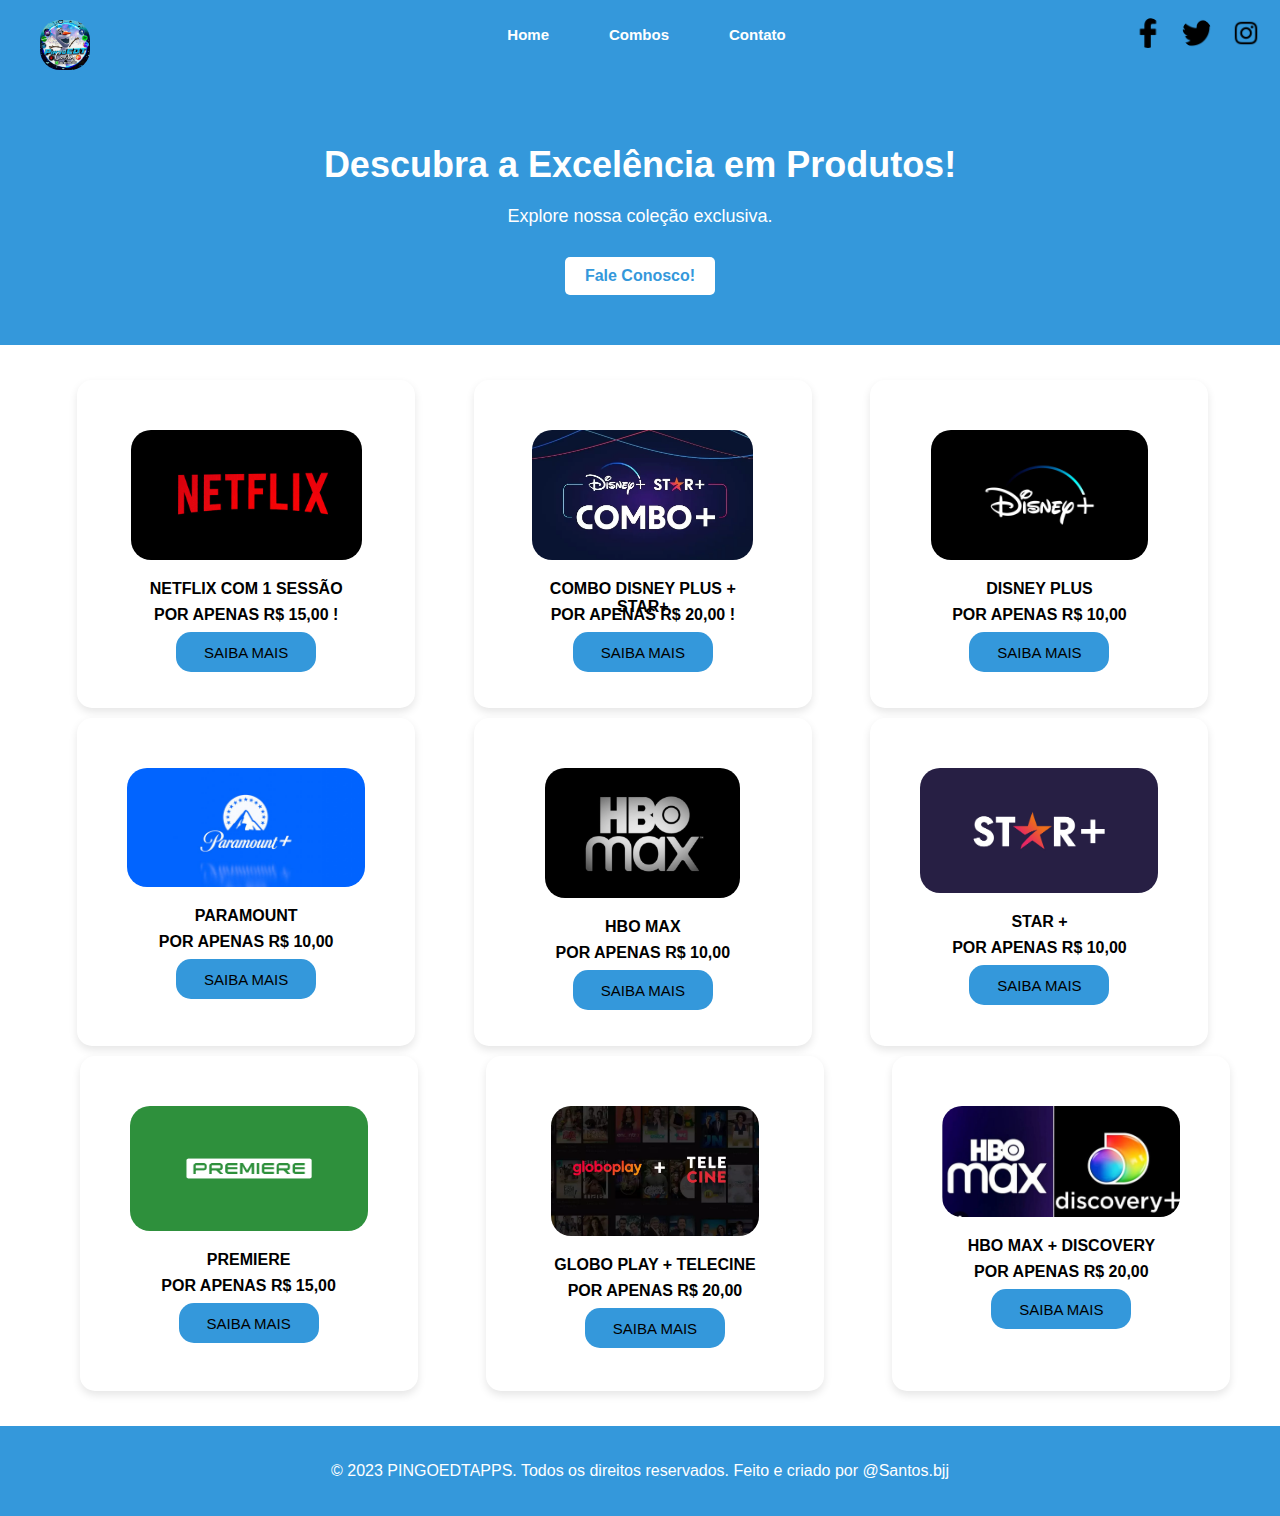
<file: index.html>
<!DOCTYPE html>
<html lang="en">
<head>
    <meta charset="UTF-8">
    <meta name="viewport" content="width=device-width, initial-scale=1.0">
    <link rel="stylesheet" href="styles.css">
    <link rel="shortcut icon" href="foto.ico.ico" type="image/x-icon">
    <title>PINGOEDTAPPS</title>
</head>
<body>
    
    <header>
       
        <div class="logo">
        <img src="foto.ico.ico" alt="">
    </div>
        <nav>
            <ul class="nav-links">
                <li><a href="index.html">Home</a></li>
                <li><a href="combos.html">Combos</a></li>
                <li><a href="https://api.whatsapp.com/send?phone=558581787501&text=Ol%C3%A1,%20%20tenho%20interesse">Contato</a></li>
                <link href='https://unpkg.com/boxicons@2.1.4/css/boxicons.min.css' rel='stylesheet'>
            </ul>

        </nav>
        <div class="social-icons">
            <a href="#" class="icon"><img src="face.png" alt="Facebook"></a>
            <a href="#" class="icon"><img src="twiter.png" alt="Twitter"></a>
            <a href="#" class="icon"><img src="instagram_logo_icon_214683.png" alt="Instagram"></a>
        </div>
    </header>

   

    <main>
        <div class="hero">
            <h1>Descubra a Excelência em Produtos!</h1>
            <p>Explore nossa coleção exclusiva.</p>
            <a href="https://api.whatsapp.com/send?phone=558581787501&text=Ol%C3%A1,%20%20tenho%20interesse" class="cta-button">Fale Conosco!</a>
        </div>

        <!-- Seção de Produtos, depoimentos, etc. -->
        <section>
            

            <div class="product">
                <img src="netf.jpg" alt="Produto 1">
                <p><strong> NETFLIX COM 1 SESSÃO</p>
                <p>  POR APENAS R$ 15,00 !</strong></p>
                <p> <a href="https://api.whatsapp.com/send?phone=558581787501&text=Ol%C3%A1,%20%20tenho%20interesse%20no%20produto%20*NETFLIX*%20!"> <input type="button"  name="submit" id="submit" value="SAIBA MAIS"> </p>
            </div> </a>
    
            <div class="product">
              <img src="disney + star mais.webp"  alt="Produto 2"> 
              <p><strong> COMBO DISNEY PLUS + STAR+</p>
                <p>  POR APENAS R$ 20,00 ! </strong></p>
                <p> <a href="https://api.whatsapp.com/send?phone=558581787501&text=Ol%C3%A1,%20%20tenho%20interesse%20no%20produto%20*COMBO%20DISNEY%20PLUS%20%20X%20STAR%20MAIS*%20!"> <input type="button"  name="submit" id="submit" value="SAIBA MAIS"> </p>
                </div> </a>
    
            <div class="product">
                <img src="disney-plus.jpg" alt="Produto 3">
                <p><strong> DISNEY PLUS</p>
                    <p>  POR APENAS R$ 10,00 </strong></p>
                    <p> <a href="https://api.whatsapp.com/send?phone=558581787501&text=Ol%C3%A1,%20%20tenho%20interesse%20no%20produto%20*DYSNEIPLUS*%20!"> <input type="button"  name="submit" id="submit" value="SAIBA MAIS"> </p>
                    </div> </a>
    
            <div class="product">
                <img src="Paramount_SocialShare.jpg" alt="Produto 4" >
                <p> <a href="#"</a></a><strong> PARAMOUNT</p>
                    <p>  POR APENAS R$ 10,00 </strong></p>
                    <p> <a href="https://api.whatsapp.com/send?phone=558581787501&text=Ol%C3%A1,%20%20tenho%20interesse%20no%20produto%20*PARAMOUNT*%20!"> <input type="button"  name="submit" id="submit" value="SAIBA MAIS"> </p>
                    </div> </a>
    
            <div class="product">
                <img src="hbomaxxx.png" alt="Produto 4">
                <p> <a href="#"</a></a><strong> HBO MAX</p>
                    <p>  POR APENAS R$ 10,00 </strong></p>
                    <p> <a href="https://api.whatsapp.com/send?phone=558581787501&text=Ol%C3%A1,%20%20tenho%20interesse%20no%20produto%20*HBO%20MAX*%20!"> <input type="button"  name="submit" id="submit" value="SAIBA MAIS"> </p>
                    </div> </a>
    
            <div class="product">
                <img src="star+.png" alt="Produto 4">
                <p><strong> STAR +</p>
                    <p>  POR APENAS R$ 10,00 </strong></p>
                    <p> <a href="https://api.whatsapp.com/send?phone=558581787501&text=Ol%C3%A1,%20%20tenho%20interesse%20no%20produto%20*STAR%20MAIS*%20!"> <input type="button"  name="submit" id="submit" value="SAIBA MAIS"> </p>
                    </div> </a>
    
            <div class="product">
                <img src="premiere (1).png" alt="Produto 4">
                <p><strong> PREMIERE</p>
                    <p>  POR APENAS R$ 15,00 </strong></p>
                    <p> <a href="https://api.whatsapp.com/send?phone=558581787501&text=Ol%C3%A1,%20%20tenho%20interesse%20no%20produto%20*PREMIERE*%20!"> <input type="button"  name="submit" id="submit" value="SAIBA MAIS"> </p>
                    </div> </a>
    
            <div class="product">
                <img src="globo + tele.webp" alt="Produto 4">
                <p><strong> GLOBO PLAY + TELECINE</p>
                    <p>  POR APENAS R$ 20,00 </strong></p>
                    <p> <a href="https://api.whatsapp.com/send?phone=558581787501&text=Ol%C3%A1,%20%20tenho%20interesse%20no%20produto%20*GLOBO%20PLAY%20X%20TELECINE*%20!"> <input type="button"  name="submit" id="submit" value="SAIBA MAIS"> </p>
                    </div> </a>
    
            <div class="product">
                <img src="hbo discovery.jpeg" alt="Produto 4">
                <p><strong> HBO MAX + DISCOVERY</p>
                    <p>  POR APENAS R$ 20,00 </strong></p>
                <p> <a href="https://api.whatsapp.com/send?phone=558581787501&text=Ol%C3%A1,%20%20tenho%20interesse%20no%20produto%20*HBO%20MAX%20X%20DISCOVERY*%20!"> <input type="submit" name="submit" id="submit" value="SAIBA MAIS"></p>
                </a>
                </p>
            </div>
            </div>
    </main>

    <footer>
        <p>&copy; 2023 PINGOEDTAPPS. Todos os direitos reservados. Feito e criado por @Santos.bjj</p>
    </footer>
 <!-- JavaScript file Link  -->
 <script src="script.js"></script>
    
</body>
</html>
</file>
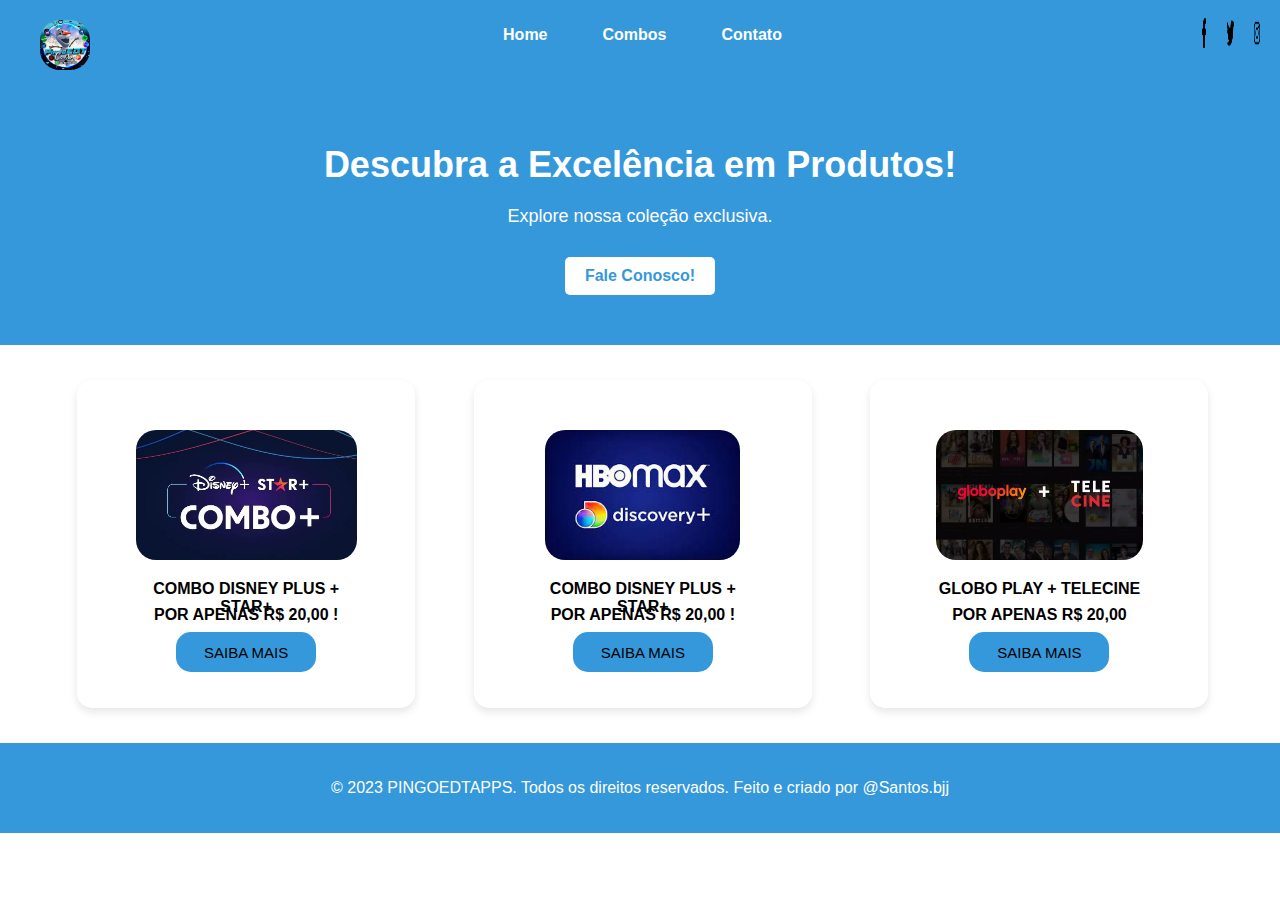
<file: combos.html>
<!DOCTYPE html>
<html lang="en">
<head>
    <meta charset="UTF-8">
    <meta name="viewport" content="width=device-width, initial-scale=1.0">
    <link rel="stylesheet" href="style.css">
    <link rel="shortcut icon" href="foto.ico.ico" type="image/x-icon">
    <title>PINGOEDTAPPS</title>
</head>
<body>
    <header>
        <div class="logo">
        <img src="foto.ico.ico" alt="">
        </div>
        <nav>
            <ul>
                <li><a href="index.html">Home</a></li>
                <li><a href="combos.html">Combos</a></li>
                <li><a href="#">Contato</a></li>
            </ul>
        </nav>
        <div class="social-icons">
            <a href="#" class="icon"><img src="face.png" alt="Facebook"></a>
            <a href="#" class="icon"><img src="twiter.png" alt="Twitter"></a>
            <a href="#" class="icon"><img src="instagram_logo_icon_214683.png" alt="Instagram"></a>
        </div>

        <div class="h-right">
            <a href="#"><i class='bx bx-phone-call'></i></a>
            <div class="bx bx-menu" id="menu-icon"></div>
        </div>
    </header>

    <main>
        <div class="hero">
            <h1>Descubra a Excelência em Produtos!</h1>
            <p>Explore nossa coleção exclusiva.</p>
            <a href="https://api.whatsapp.com/send?phone=558581787501&text=Ol%C3%A1,%20%20tenho%20interesse" class="cta-button">Fale Conosco!</a>
        </div>

        <!-- Seção de Produtos, depoimentos, etc. -->
        <section>
            <div class="product">
                <img src="disney + star mais.webp"  alt="Produto 2"> 
                <p><strong> COMBO DISNEY PLUS + STAR+</p>
                  <p>  POR APENAS R$ 20,00 ! </strong></p>
                  <p> <a href="https://api.whatsapp.com/send?phone=558581787501&text=Ol%C3%A1,%20%20tenho%20interesse%20no%20produto%20*COMBO%20DISNEY%20PLUS%20%20X%20STAR%20MAIS*%20!"> <input type="button"  name="submit" id="submit" value="SAIBA MAIS"> </p>
                  </div> </a>
      
                  <div class="product">
                      <img src="hbodisc.jpg"  alt="Produto 2"> 
                      <p><strong> COMBO DISNEY PLUS + STAR+</p>
                        <p>  POR APENAS R$ 20,00 ! </strong></p>
                        <p> <a href="https://api.whatsapp.com/send?phone=558581787501&text=Ol%C3%A1,%20%20tenho%20interesse%20no%20produto%20*COMBO%20DISNEY%20PLUS%20%20X%20STAR%20MAIS*%20!"> <input type="button"  name="submit" id="submit" value="SAIBA MAIS"> </p>
                        </div> </a>   
             
              <div class="product">
                  <img src="globo + tele.webp" alt="Produto 4">
                  <p><strong> GLOBO PLAY + TELECINE</p>
                      <p>  POR APENAS R$ 20,00 </strong></p>
                      <p> <a href="https://api.whatsapp.com/send?phone=558581787501&text=Ol%C3%A1,%20%20tenho%20interesse%20no%20produto%20*GLOBO%20PLAY%20X%20TELECINE*%20!"> <input type="button"  name="submit" id="submit" value="SAIBA MAIS"> </p>
                      </div> </a>
    
          
    </main>

    <footer>
        <p>&copy; 2023 PINGOEDTAPPS. Todos os direitos reservados. Feito e criado por @Santos.bjj</p>
    </footer>
</body>
</html>
</file>
<file: styles.css>
body {
    margin: 0;
    font-family: 'Arial', sans-serif;
     padding: 0;
     
}

* {

    font-family: 'Manrope', sans-serif;
    transition: all .6s ease-in-out;
}

:root {
    --bg-color: #0f151a;
    --text-color: #fff;
    --main-color: #4B0082;
    --other-color: #0f1151;
    --h1-font: 2.5rem;
}

header {
    background-color: #3498db;
    padding: 10px 0;
    display: flex;
    justify-content: space-between;
    align-items: center;
}

h2 {
    color: #fff;
    font-size: 24px;
    font-weight: bold;
    position: absolute;
    margin-left: 20px;
    
    
}

nav ul {
    list-style: none;
    display: flex;
    text-align: center;
    display: flex;
    
    margin-left: 120px;

    
    
}

nav a {
    
    text-align: center;
    color: #fff;
    text-decoration: none;
    font-weight: bold;
    margin-right: 20px;
   
    
}

.social-icons {
    display: flex;
    
}

.social-icons img{
    width: 30px;
    height: 30px;
    color: white;
    
    
}

.social-icons .icon {
    margin-right: 19px
    
}

.hero {
    background-color: #3498db;
    color: #fff;
    text-align: center;
    padding: 50px 20px;
}

.hero h1 {
    font-size: 36px;
    margin-bottom: 20px;
}

.hero p {
    font-size: 18px;
    margin-bottom: 30px;
}

.cta-button {
    display: inline-block;
    padding: 10px 20px;
    background-color: #fff;
    color: #3498db;
    text-decoration: none;
    font-weight: bold;
    border-radius: 5px;
    transition: background-color 0.3s;
}

.cta-button:hover {
    background-color: #2980b9;
}

footer {
    background-color: #3498db;
    color: white;
            text-align: center;
            padding: 20px 0;
            bottom: 0;
            width: 100%;
}

.product {
    width: 20%;
    margin: 5px;
    text-align: center;
    background-color: #fff;
    padding: 50px;
    box-shadow: 0 4px 8px rgba(0, 0, 0, 0.1);
    border-radius: 15px;
}

img {
    max-width: 100%;
    max-height: 130px;
    border: none;
    border-radius: 20px;
    
}



#submit {
    
   
 
    border: none;
    outline: none;
    height: 40px;
    width: 140px;
    background: #3498db ;
    font-size: 15px;
    border-radius: 15px;
    
    animation-name: anima;
    animation-duration: 0.5s;
    animation-direction: alternate;
    animation-iteration-count: infinite;
    animation-timing-function: ease-in-out;

}
#submit:hover{
    color: black;
  background-color: #3498db;
  filter: drop-shadow(0 0 20px #3498db) contrast(2) brightness(2); 
  animation-name: anima;
    animation-duration: 0.5s;
    
    animation-iteration-count:infinite;
    animation-direction: alternate;

}



.product p {
    
    letter-spacing: 0px;
    height: 10px;
}
/* Estilos para a barra de pesquisa */

section {
    display: flex;
    flex-wrap: wrap;
    justify-content: space-around;
    padding: 30px;
    margin-left: 30px;
}



.nav-links a {
    font-size: 15px;
    font-weight: 600;
    color: var(--text-color);
    margin: 0 30px;

}

.nav-links a:hover {
    color: #daa520;
}

.h-right {
    display: flex;
    align-items: center;
}

.h-right a {
    margin-right: 30px;
    font-size: 25px;
    color: var(--main-color);
}

.h-right a:hover {
    color: var(--text-color);
    transform: scale(1.2);
}




#menu-icon {
    font-size: 37px;
    color: var(--main-color);
    cursor: pointer;
    display: none;
    z-index: 1000;
}

@keyframes anima {
    0%{
        transform: scale(1);
    }

    100%{
        transform: scale(1.2);
    }
}

button:hover{
    

}

.logo img{
    width: 50px;
    margin-left: 40px;
    top: 20px;
    position: absolute;
}

@media screen and (max-width: 565px) {

    .social-icons img{
        margin-top: 15px;
    }

    .nav-links{
        display: none;
    }

    body{
        overflow-x: hidden;
    }
    .logo img{
        width: 40px;
        height: 40px;
        margin-left: 20px;
        top: 20px;
        
    }


.banner {
    height: 400px;
    background-image: url('');
    background-size: cover;
    background-position: center;
    text-align: center;
    display: flex;
    flex-direction: column;
    justify-content: center;
    align-items: center;
    color: #333;
   
}

#submit {
    
   
 
    border: none;
    outline: none;
    height: 40px;
    width: 140px;
    background: #3498db ;
    font-size: 15px;
    border-radius: 15px;
    margin-top: 20px;
    
    animation-name: anima;
    animation-duration: 0.5s;
    animation-direction: alternate;
    animation-iteration-count: infinite;
    animation-timing-function: ease-in-out;

}
#submit:hover{
    color: black;
  background-color: #3498db;
  filter: drop-shadow(0 0 20px #3498db) contrast(2) brightness(2); }

.product p {
    
    letter-spacing: 0px;
    height: 10px;
    text-align: center;
}

nav{
    display: none;
}


h1{
margin: auto;  
}




section {
    
    flex-wrap: wrap;
    justify-content: space-around;
    padding: 30px;
    margin-left: 30px;
}

.product img{
    width: 120%;
    display: block;
    margin-left: auto;
    margin-right: auto;
    margin-top: 30px;
    
}
img{
    width: 180px;
    height: 150px;
   
   
}

.product {
    width: 100%;
    margin: 5px;
    text-align: center;
    background-color: #fff;
    padding: 40px;
    box-shadow: 0 4px 8px rgba(0, 0, 0, 0.1);
    border-radius: 15px;
    text-align: center;
    margin-left: -20px;
    
}

h2{
    position: relative;
    text-align: center;
}

.product p{
    margin: 25px;
    font-size: 15px;
}


    }
</file>
<file: style.css>
body {
    margin: 0;
    font-family: 'Arial', sans-serif;
     padding: 0;
     
}

* {

    font-family: 'Manrope', sans-serif;
    transition: all .6s ease-in-out;
}

:root {
    --bg-color: #0f151a;
    --text-color: #fff;
    --main-color: #4B0082;
    --other-color: #0f1151;
    --h1-font: 2.5rem;
}

header {
    background-color: #3498db;
    padding: 10px 0;
    display: flex;
    justify-content: space-between;
    align-items: center;
}

h2 {
    color: #fff;
    font-size: 24px;
    font-weight: bold;
    position: absolute;
    margin-left: 20px;
    
    
}

nav ul {
    list-style: none;
    display: flex;
    text-align: center;
    display: flex;
   
    margin-left: 50px;

    
    
}

nav a {
    
    text-align: center;
    color: #fff;
    text-decoration: none;
    font-weight: bold;
    margin-right: 55px;
   
    
}

.social-icons {
    display: flex;
    position: absolute;
    margin-left: 1200px;
}

.social-icons img{
    width: 30px;
    height: 30px;
    color: white;
   
    
    
    
}

.social-icons .icon {
    margin-right: 19px
    
}

.hero {
    background-color: #3498db;
    color: #fff;
    text-align: center;
    padding: 50px 20px;
}

.hero h1 {
    font-size: 36px;
    margin-bottom: 20px;
}

.hero p {
    font-size: 18px;
    margin-bottom: 30px;
}

.cta-button {
    display: inline-block;
    padding: 10px 20px;
    background-color: #fff;
    color: #3498db;
    text-decoration: none;
    font-weight: bold;
    border-radius: 5px;
    transition: background-color 0.3s;
}

.cta-button:hover {
    background-color: #2980b9;
}

footer {
    background-color: #3498db;
    color: white;
            text-align: center;
            padding: 20px 0;
            bottom: 0;
            width: 100%;
}

.product {
    width: 20%;
    margin: 5px;
    text-align: center;
    background-color: #fff;
    padding: 50px;
    box-shadow: 0 4px 8px rgba(0, 0, 0, 0.1);
    border-radius: 15px;
}

img {
    max-width: 100%;
    max-height: 130px;
    border: none;
    border-radius: 20px;
    
}



#submit {
    
   
 
    border: none;
    outline: none;
    height: 40px;
    width: 140px;
    background: #3498db ;
    font-size: 15px;
    border-radius: 15px;
    
    animation-name: anima;
    animation-duration: 0.5s;
    animation-direction: alternate;
    animation-iteration-count: infinite;
    animation-timing-function: ease-in-out;

}
#submit:hover{
    color: black;
  background-color: #3498db;
  filter: drop-shadow(0 0 20px #3498db) contrast(2) brightness(2); }

.product p {
    
    letter-spacing: 0px;
    height: 10px;
}

section {
    display: flex;
    flex-wrap: wrap;
    justify-content: space-around;
    padding: 30px;
    margin-left: 30px;
}

.nav-links {
    display: flex;
}

.nav-links a {
    font-size: 15px;
    font-weight: 600;
    color: var(--text-color);
    margin: 0 30px;

}

.nav-links a:hover {
    color: #daa520;
}

.h-right {
    display: flex;
    align-items: center;
}

.h-right a {
    margin-right: 30px;
    font-size: 25px;
    color: var(--main-color);
}

.h-right a:hover {
    color: var(--text-color);
    transform: scale(1.2);
}

#menu-icon {
    font-size: 37px;
    color: var(--main-color);
    cursor: pointer;
    display: none;
    z-index: 1000;
}

@keyframes anima {
    0%{
        transform: scale(1);
    }

    100%{
        transform: scale(1.2);
    }
}

button:hover{
    animation-name: anima;
    animation-duration: 0.5s;
    animation-timing-function: ease-in-out;
    animation-iteration-count: infinite;
    animation-direction: alternate;

}

.logo img{
    width: 50px;
    margin-left: 40px;
    top: 20px;
    position: absolute;
}

@media screen and (max-width: 565px) {

    .logo img{
        width: 40px;
        height: 40px;
        margin-left: 20px;
        top: 20px;
        
    }


.banner {
    height: 400px;
    background-image: url('');
    background-size: cover;
    background-position: center;
    text-align: center;
    display: flex;
    flex-direction: column;
    justify-content: center;
    align-items: center;
    color: #333;
   
}

#submit {
    
   
 
    border: none;
    outline: none;
    height: 40px;
    width: 140px;
    background: #3498db ;
    font-size: 15px;
    border-radius: 15px;
    margin-top: 20px;
    
    animation-name: anima;
    animation-duration: 0.5s;
    animation-direction: alternate;
    animation-iteration-count: infinite;
    animation-timing-function: ease-in-out;

}
#submit:hover{
    color: black;
  background-color: #3498db;
  filter: drop-shadow(0 0 20px #3498db) contrast(2) brightness(2); }

.product p {
    
    letter-spacing: 0px;
    height: 10px;
    text-align: center;
}

nav{
    display: none;
}


h1{
margin: auto;  
}




section {
    
    flex-wrap: wrap;
    justify-content: space-around;
    padding: 30px;
    margin-left: 30px;
}

.product img{
    width: 120%;
    display: block;
    margin-left: auto;
    margin-right: auto;
    margin-top: 30px;
    
}
img{
    width: 180px;
    height: 150px;
   
   
}

.product {
    width: 100%;
    margin: 5px;
    text-align: center;
    background-color: #fff;
    padding: 40px;
    box-shadow: 0 4px 8px rgba(0, 0, 0, 0.1);
    border-radius: 15px;
    text-align: center;
    margin-left: -20px;
    
}

h2{
    position: relative;
    text-align: center;
}

.product p{
    margin: 25px;
    font-size: 15px;
}


    }
</file>
